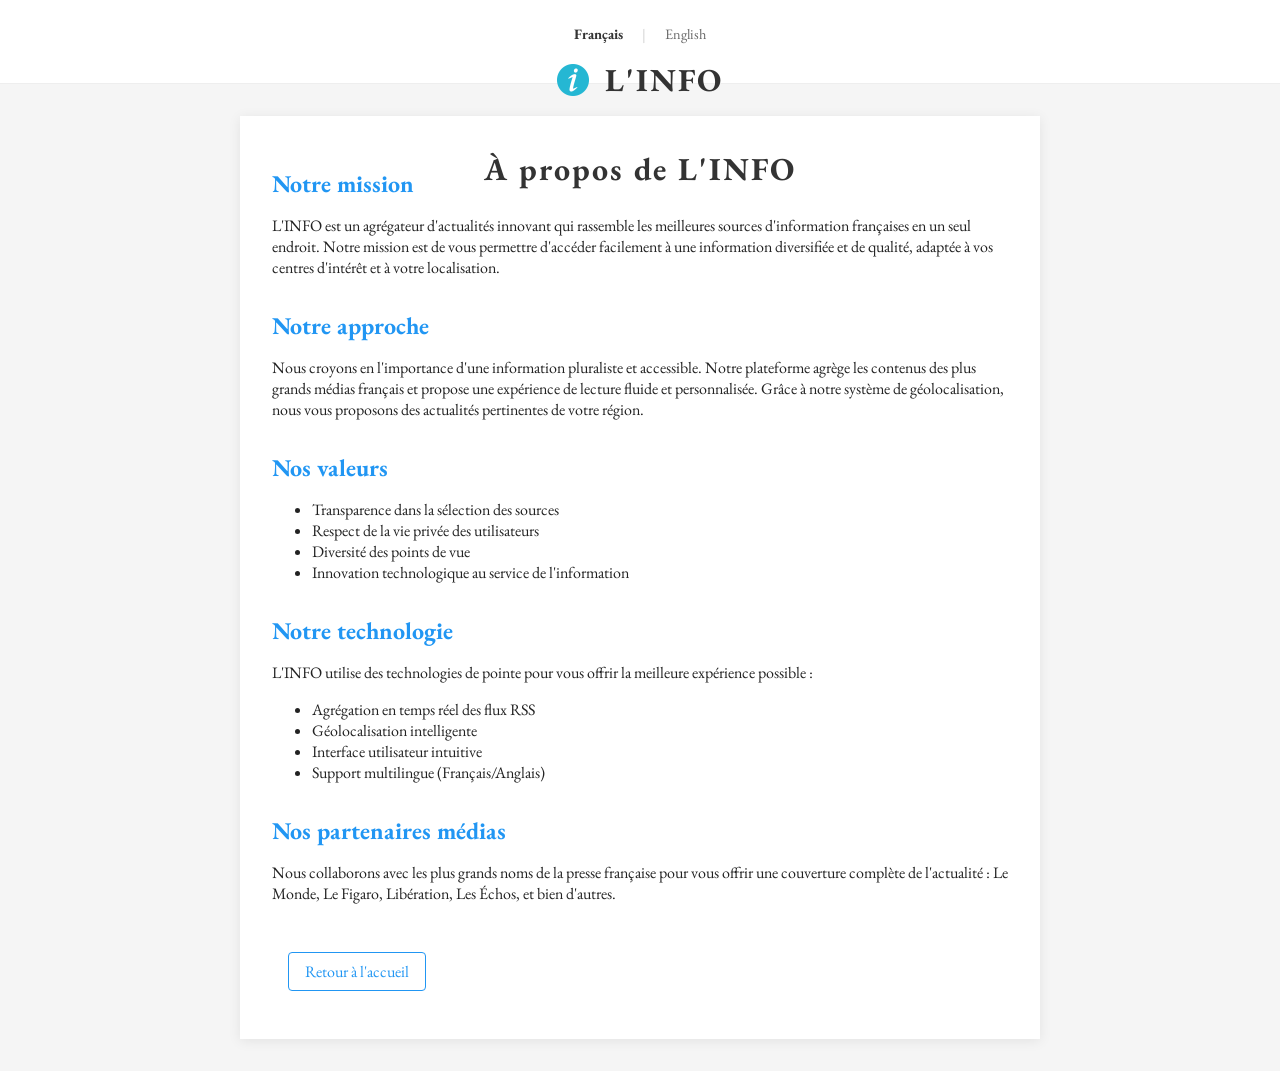
<file: about.html>
<!DOCTYPE html>
<html lang="fr">
<head>
    <meta charset="UTF-8">
    <meta name="viewport" content="width=device-width, initial-scale=1.0">
    <title>L'INFO - À propos</title>
    <link rel="stylesheet" href="style.css">
    <link rel="icon" type="image/x-icon" href="info.ico">
    <style>
        .about-content {
            max-width: 800px;
            margin: 2rem auto;
            padding: 2rem;
            background: white;
            box-shadow: 0 2px 12px rgba(0,0,0,0.08);
        }
        .about-title {
            color: #333;
            margin-bottom: 1.5rem;
            text-align: center;
        }
        .about-section {
            margin-bottom: 2rem;
        }
        .about-section h2 {
            color: #2196F3;
            margin-bottom: 1rem;
        }
        .back-link {
            display: inline-block;
            margin: 1rem;
            color: #2196F3;
            text-decoration: none;
            padding: 0.5rem 1rem;
            border: 1px solid #2196F3;
            border-radius: 4px;
            transition: all 0.3s ease;
        }
        .back-link:hover {
            background: #2196F3;
            color: white;
        }
        .team-member {
            margin: 1rem 0;
            padding: 1rem;
            background: #f8f8f8;
            border-radius: 4px;
        }
    </style>
</head>
<body>
    <header>
        <div class="language-selector">
            <a href="#" data-lang="fr" class="active">Français</a>
            <span class="separator">|</span>
            <a href="#" data-lang="en">English</a>
        </div>
        <h1>
            <a href="index.html" style="text-decoration: none; color: inherit; display: flex; align-items: center; justify-content: center; gap: 0.5rem;">
                <img src="./info.ico" alt="Logo L'INFO" class="header-logo" onerror="this.src='https://raw.githubusercontent.com/microsoft/fluentui-system-icons/master/assets/Info/SVG/ic_fluent_info_24_regular.svg'">
                L'INFO
            </a>
        </h1>
    </header>

    <main class="about-content">
        <h1 class="about-title">À propos de L'INFO</h1>
        
        <div class="about-section">
            <h2>Notre mission</h2>
            <p>L'INFO est un agrégateur d'actualités innovant qui rassemble les meilleures sources d'information françaises en un seul endroit. Notre mission est de vous permettre d'accéder facilement à une information diversifiée et de qualité, adaptée à vos centres d'intérêt et à votre localisation.</p>
        </div>

        <div class="about-section">
            <h2>Notre approche</h2>
            <p>Nous croyons en l'importance d'une information pluraliste et accessible. Notre plateforme agrège les contenus des plus grands médias français et propose une expérience de lecture fluide et personnalisée. Grâce à notre système de géolocalisation, nous vous proposons des actualités pertinentes de votre région.</p>
        </div>

        <div class="about-section">
            <h2>Nos valeurs</h2>
            <ul>
                <li>Transparence dans la sélection des sources</li>
                <li>Respect de la vie privée des utilisateurs</li>
                <li>Diversité des points de vue</li>
                <li>Innovation technologique au service de l'information</li>
            </ul>
        </div>

        <div class="about-section">
            <h2>Notre technologie</h2>
            <p>L'INFO utilise des technologies de pointe pour vous offrir la meilleure expérience possible :</p>
            <ul>
                <li>Agrégation en temps réel des flux RSS</li>
                <li>Géolocalisation intelligente</li>
                <li>Interface utilisateur intuitive</li>
                <li>Support multilingue (Français/Anglais)</li>
            </ul>
        </div>

        <div class="about-section">
            <h2>Nos partenaires médias</h2>
            <p>Nous collaborons avec les plus grands noms de la presse française pour vous offrir une couverture complète de l'actualité : Le Monde, Le Figaro, Libération, Les Échos, et bien d'autres.</p>
        </div>

        <a href="index.html" class="back-link">Retour à l'accueil</a>
    </main>
</body>
</html>
</file>
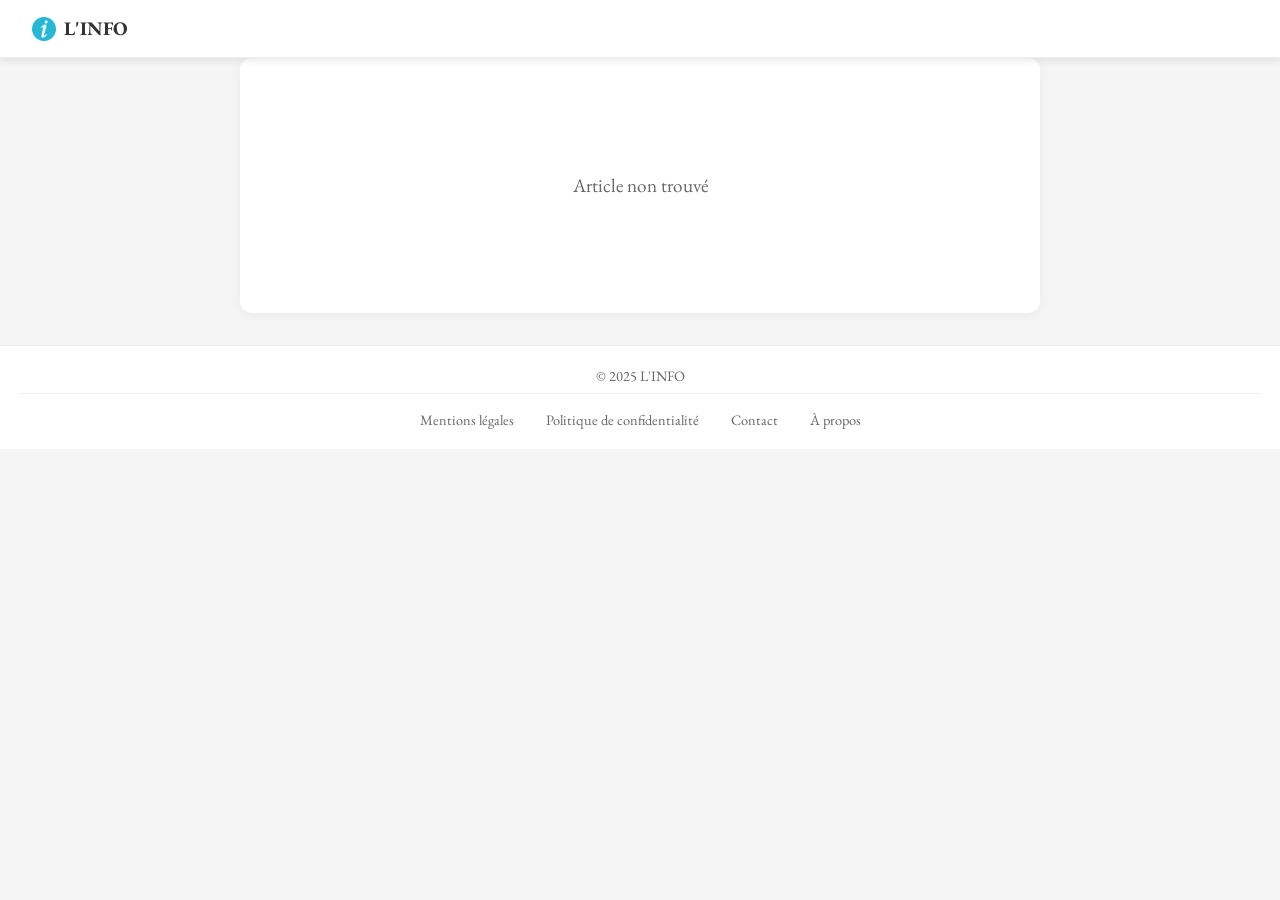
<file: article.html>
<!DOCTYPE html>
<html lang="fr">
<head>
    <meta charset="UTF-8">
    <meta name="viewport" content="width=device-width, initial-scale=1.0">
    <title>L'INFO - Article</title>
    <link rel="stylesheet" href="style.css">
    <link rel="icon" type="image/x-icon" href="info.ico">
    <style>
        .header-article {
            background: white;
            padding: 1rem 2rem;
            box-shadow: 0 2px 8px rgba(0,0,0,0.1);
            position: sticky;
            top: 0;
            z-index: 100;
            display: flex;
            align-items: center;
            justify-content: space-between;
        }

        .site-logo {
            display: flex;
            align-items: center;
            text-decoration: none;
            color: #333;
            gap: 0.5rem;
        }

        .site-logo img {
            width: 24px;
            height: 24px;
        }

        .site-logo span {
            font-size: 1.2rem;
            font-weight: bold;
        }

        .article-page {
            max-width: 800px;
            margin: 0 auto;
            padding: 2rem;
            background: white;
            border-radius: 12px;
            box-shadow: 0 2px 12px rgba(0,0,0,0.05);
        }

        .article-page-image {
            width: 100%;
            max-height: 500px;
            object-fit: cover;
            border-radius: 12px;
            margin-bottom: 2rem;
        }

        .article-page-title {
            font-size: 2.5rem;
            margin-bottom: 1.5rem;
            line-height: 1.3;
            color: #222;
        }

        .article-page-meta {
            display: flex;
            align-items: center;
            justify-content: space-between;
            margin-bottom: 2rem;
            padding-bottom: 1rem;
            border-bottom: 1px solid #eee;
            font-size: 0.95rem;
            color: #666;
        }

        .source-info {
            display: flex;
            align-items: center;
            gap: 0.5rem;
        }

        .source-favicon {
            width: 16px;
            height: 16px;
            border-radius: 3px;
        }

        .article-page-content {
            font-size: 1.2rem;
            line-height: 1.8;
            color: #333;
            margin-bottom: 2rem;
        }

        .article-actions {
            display: flex;
            justify-content: space-between;
            align-items: center;
            margin-top: 3rem;
            padding-top: 2rem;
            border-top: 1px solid #eee;
        }

        .back-button {
            background: white;
            border: 1px solid #eee;
            padding: 0.8rem 1.5rem;
            border-radius: 8px;
            cursor: pointer;
            display: flex;
            align-items: center;
            gap: 0.5rem;
            transition: all 0.2s ease;
            color: #666;
            text-decoration: none;
        }

        .back-button:hover {
            background: #f8f8f8;
            border-color: #ddd;
        }

        .original-link {
            background: #2196F3;
            color: white;
            padding: 0.8rem 1.5rem;
            border-radius: 8px;
            text-decoration: none;
            transition: background-color 0.2s ease;
        }

        .original-link:hover {
            background: #1976D2;
        }

        .loading {
            text-align: center;
            padding: 4rem;
            font-size: 1.2rem;
            color: #666;
            display: flex;
            flex-direction: column;
            align-items: center;
            gap: 1rem;
        }

        .loading-spinner {
            width: 40px;
            height: 40px;
            border: 3px solid #f3f3f3;
            border-top: 3px solid #2196F3;
            border-radius: 50%;
            animation: spin 1s linear infinite;
        }

        @keyframes spin {
            0% { transform: rotate(0deg); }
            100% { transform: rotate(360deg); }
        }

        @media (max-width: 768px) {
            .header-article {
                padding: 1rem;
            }

            .article-page {
                padding: 1rem;
                border-radius: 0;
                box-shadow: none;
            }

            .article-page-title {
                font-size: 2rem;
            }

            .article-actions {
                flex-direction: column;
                gap: 1rem;
            }

            .back-button, .original-link {
                width: 100%;
                justify-content: center;
            }
        }
    </style>
    </style>
</head>
<body>
    <header class="header-article">
        <a href="/" class="site-logo">
            <img src="./info.ico" alt="Logo L'INFO" onerror="this.src='https://raw.githubusercontent.com/microsoft/fluentui-system-icons/master/assets/Info/SVG/ic_fluent_info_24_regular.svg'">
            <span>L'INFO</span>
        </a>
    </header>

    <article class="article-page">
        <div id="articleContent" class="loading">
            <div class="loading-spinner"></div>
            <p>Chargement de l'article...</p>
        </div>
    </article>

    <div class="sidebar">
        <p class="copyright">&copy; 2025 L'INFO</p>
        <nav class="footer-links">
            <a href="/mentions-legales">Mentions légales</a>
            <a href="/politique-confidentialite">Politique de confidentialité</a>
            <a href="/contact">Contact</a>
            <a href="/a-propos">À propos</a>
        </nav>
    </div>

    <script src="article.js"></script>
</body>
</html>
</file>
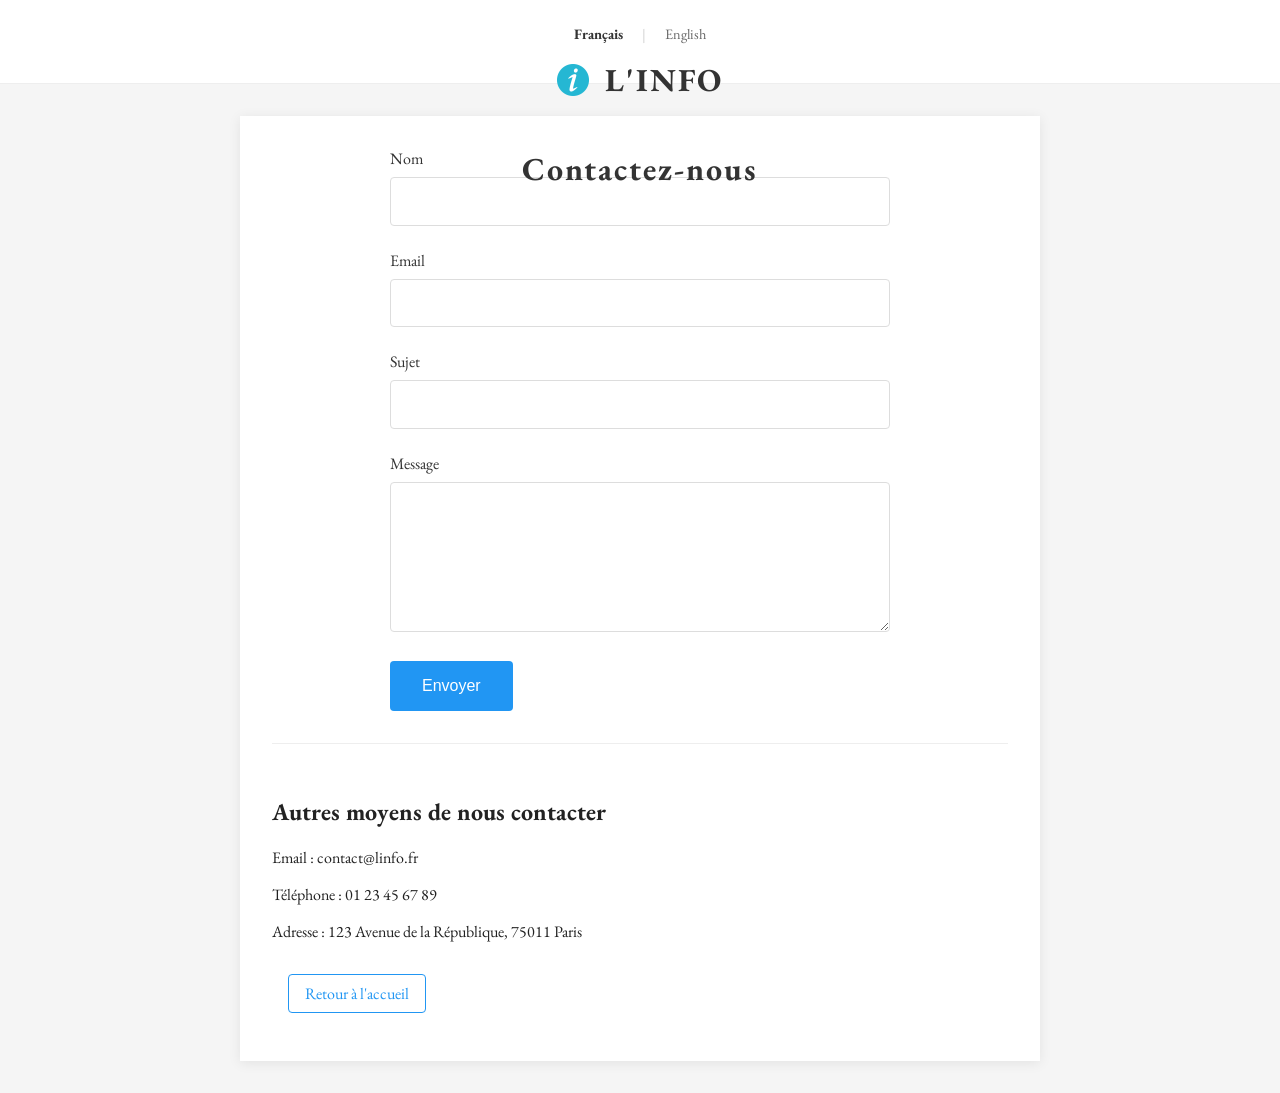
<file: contact.html>
<!DOCTYPE html>
<html lang="fr">
<head>
    <meta charset="UTF-8">
    <meta name="viewport" content="width=device-width, initial-scale=1.0">
    <title>L'INFO - Contact</title>
    <link rel="stylesheet" href="style.css">
    <link rel="icon" type="image/x-icon" href="info.ico">
    <style>
        .contact-content {
            max-width: 800px;
            margin: 2rem auto;
            padding: 2rem;
            background: white;
            box-shadow: 0 2px 12px rgba(0,0,0,0.08);
        }
        .contact-title {
            color: #333;
            margin-bottom: 1.5rem;
            text-align: center;
        }
        .contact-form {
            max-width: 500px;
            margin: 0 auto;
        }
        .form-group {
            margin-bottom: 1.5rem;
        }
        .form-group label {
            display: block;
            margin-bottom: 0.5rem;
            color: #333;
        }
        .form-group input,
        .form-group textarea {
            width: 100%;
            padding: 0.8rem;
            border: 1px solid #ddd;
            border-radius: 4px;
            font-size: 1rem;
            font-family: inherit;
        }
        .form-group textarea {
            min-height: 150px;
            resize: vertical;
        }
        .submit-btn {
            background: #2196F3;
            color: white;
            border: none;
            padding: 1rem 2rem;
            border-radius: 4px;
            cursor: pointer;
            font-size: 1rem;
            transition: background 0.3s ease;
        }
        .submit-btn:hover {
            background: #1976D2;
        }
        .back-link {
            display: inline-block;
            margin: 1rem;
            color: #2196F3;
            text-decoration: none;
            padding: 0.5rem 1rem;
            border: 1px solid #2196F3;
            border-radius: 4px;
            transition: all 0.3s ease;
        }
        .back-link:hover {
            background: #2196F3;
            color: white;
        }
        .contact-info {
            margin-top: 2rem;
            padding-top: 2rem;
            border-top: 1px solid #eee;
        }
    </style>
</head>
<body>
    <header>
        <div class="language-selector">
            <a href="#" data-lang="fr" class="active">Français</a>
            <span class="separator">|</span>
            <a href="#" data-lang="en">English</a>
        </div>
        <h1>
            <a href="index.html" style="text-decoration: none; color: inherit; display: flex; align-items: center; justify-content: center; gap: 0.5rem;">
                <img src="./info.ico" alt="Logo L'INFO" class="header-logo" onerror="this.src='https://raw.githubusercontent.com/microsoft/fluentui-system-icons/master/assets/Info/SVG/ic_fluent_info_24_regular.svg'">
                L'INFO
            </a>
        </h1>
    </header>

    <main class="contact-content">
        <h1 class="contact-title">Contactez-nous</h1>
        
        <form class="contact-form" id="contactForm">
            <div class="form-group">
                <label for="name">Nom</label>
                <input type="text" id="name" name="name" required>
            </div>
            
            <div class="form-group">
                <label for="email">Email</label>
                <input type="email" id="email" name="email" required>
            </div>
            
            <div class="form-group">
                <label for="subject">Sujet</label>
                <input type="text" id="subject" name="subject" required>
            </div>
            
            <div class="form-group">
                <label for="message">Message</label>
                <textarea id="message" name="message" required></textarea>
            </div>
            
            <button type="submit" class="submit-btn">Envoyer</button>
        </form>

        <div class="contact-info">
            <h2>Autres moyens de nous contacter</h2>
            <p>Email : contact@linfo.fr</p>
            <p>Téléphone : 01 23 45 67 89</p>
            <p>Adresse : 123 Avenue de la République, 75011 Paris</p>
        </div>

        <a href="index.html" class="back-link">Retour à l'accueil</a>
    </main>

    <script>
        document.getElementById('contactForm').addEventListener('submit', function(e) {
            e.preventDefault();
            alert('Votre message a été envoyé. Nous vous répondrons dans les plus brefs délais.');
            this.reset();
        });
    </script>
</body>
</html>
</file>
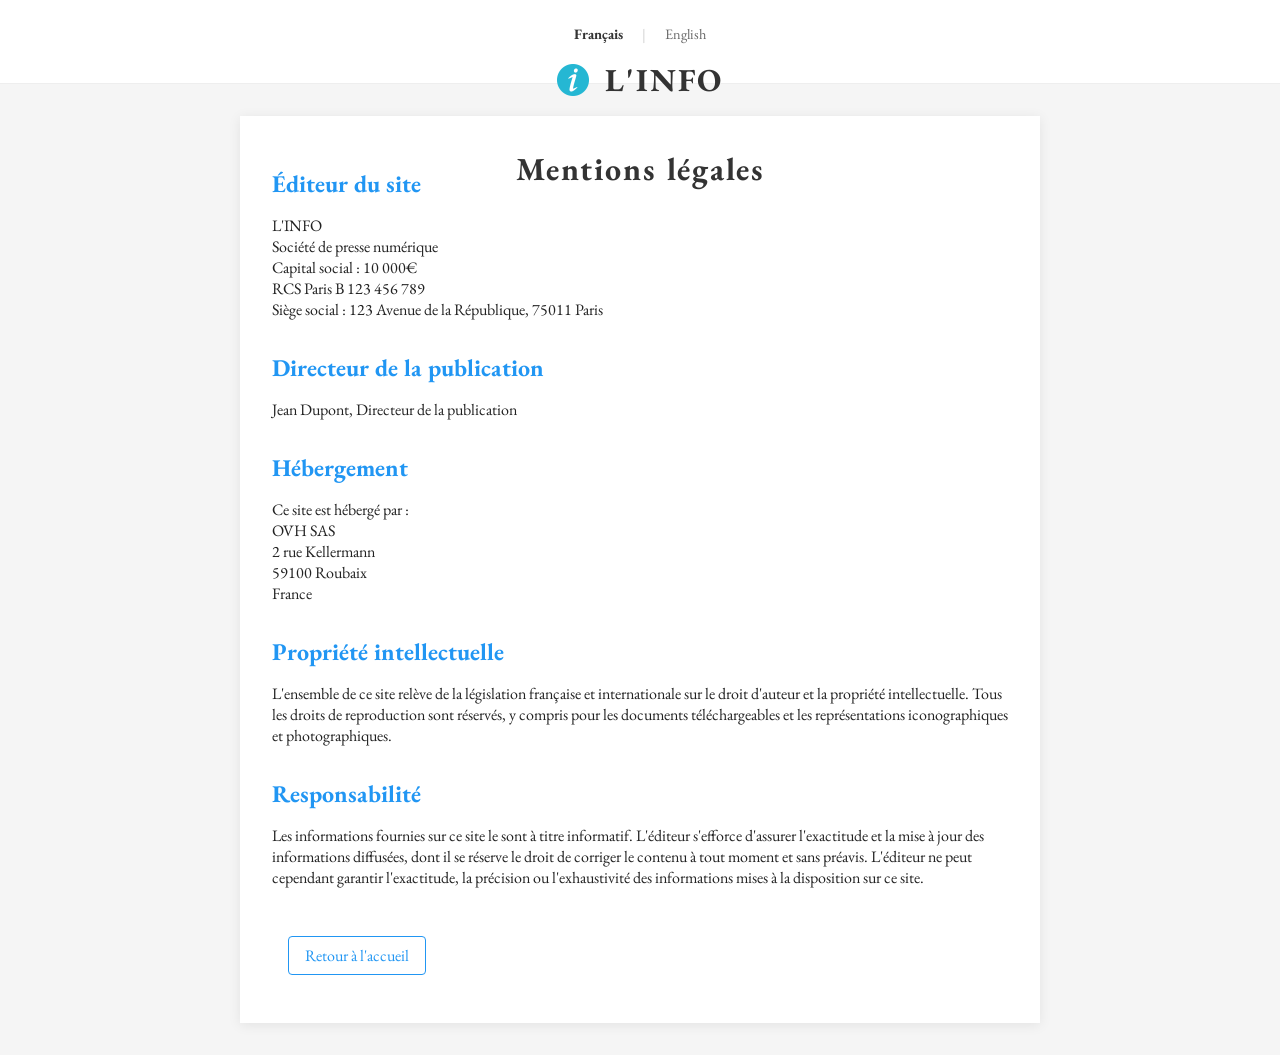
<file: mentions-legales.html>
<!DOCTYPE html>
<html lang="fr">
<head>
    <meta charset="UTF-8">
    <meta name="viewport" content="width=device-width, initial-scale=1.0">
    <title>L'INFO - Mentions légales</title>
    <link rel="stylesheet" href="style.css">
    <link rel="icon" type="image/x-icon" href="info.ico">
    <style>
        .legal-content {
            max-width: 800px;
            margin: 2rem auto;
            padding: 2rem;
            background: white;
            box-shadow: 0 2px 12px rgba(0,0,0,0.08);
        }
        .legal-title {
            color: #333;
            margin-bottom: 1.5rem;
            text-align: center;
        }
        .legal-section {
            margin-bottom: 2rem;
        }
        .legal-section h2 {
            color: #2196F3;
            margin-bottom: 1rem;
        }
        .back-link {
            display: inline-block;
            margin: 1rem;
            color: #2196F3;
            text-decoration: none;
            padding: 0.5rem 1rem;
            border: 1px solid #2196F3;
            border-radius: 4px;
            transition: all 0.3s ease;
        }
        .back-link:hover {
            background: #2196F3;
            color: white;
        }
    </style>
</head>
<body>
    <header>
        <div class="language-selector">
            <a href="#" data-lang="fr" class="active">Français</a>
            <span class="separator">|</span>
            <a href="#" data-lang="en">English</a>
        </div>
        <h1>
            <a href="index.html" style="text-decoration: none; color: inherit; display: flex; align-items: center; justify-content: center; gap: 0.5rem;">
                <img src="./info.ico" alt="Logo L'INFO" class="header-logo" onerror="this.src='https://raw.githubusercontent.com/microsoft/fluentui-system-icons/master/assets/Info/SVG/ic_fluent_info_24_regular.svg'">
                L'INFO
            </a>
        </h1>
    </header>

    <main class="legal-content">
        <h1 class="legal-title">Mentions légales</h1>
        
        <div class="legal-section">
            <h2>Éditeur du site</h2>
            <p>L'INFO<br>
            Société de presse numérique<br>
            Capital social : 10 000€<br>
            RCS Paris B 123 456 789<br>
            Siège social : 123 Avenue de la République, 75011 Paris</p>
        </div>

        <div class="legal-section">
            <h2>Directeur de la publication</h2>
            <p>Jean Dupont, Directeur de la publication</p>
        </div>

        <div class="legal-section">
            <h2>Hébergement</h2>
            <p>Ce site est hébergé par :<br>
            OVH SAS<br>
            2 rue Kellermann<br>
            59100 Roubaix<br>
            France</p>
        </div>

        <div class="legal-section">
            <h2>Propriété intellectuelle</h2>
            <p>L'ensemble de ce site relève de la législation française et internationale sur le droit d'auteur et la propriété intellectuelle. Tous les droits de reproduction sont réservés, y compris pour les documents téléchargeables et les représentations iconographiques et photographiques.</p>
        </div>

        <div class="legal-section">
            <h2>Responsabilité</h2>
            <p>Les informations fournies sur ce site le sont à titre informatif. L'éditeur s'efforce d'assurer l'exactitude et la mise à jour des informations diffusées, dont il se réserve le droit de corriger le contenu à tout moment et sans préavis. L'éditeur ne peut cependant garantir l'exactitude, la précision ou l'exhaustivité des informations mises à la disposition sur ce site.</p>
        </div>

        <a href="index.html" class="back-link">Retour à l'accueil</a>
    </main>
</body>
</html>
</file>
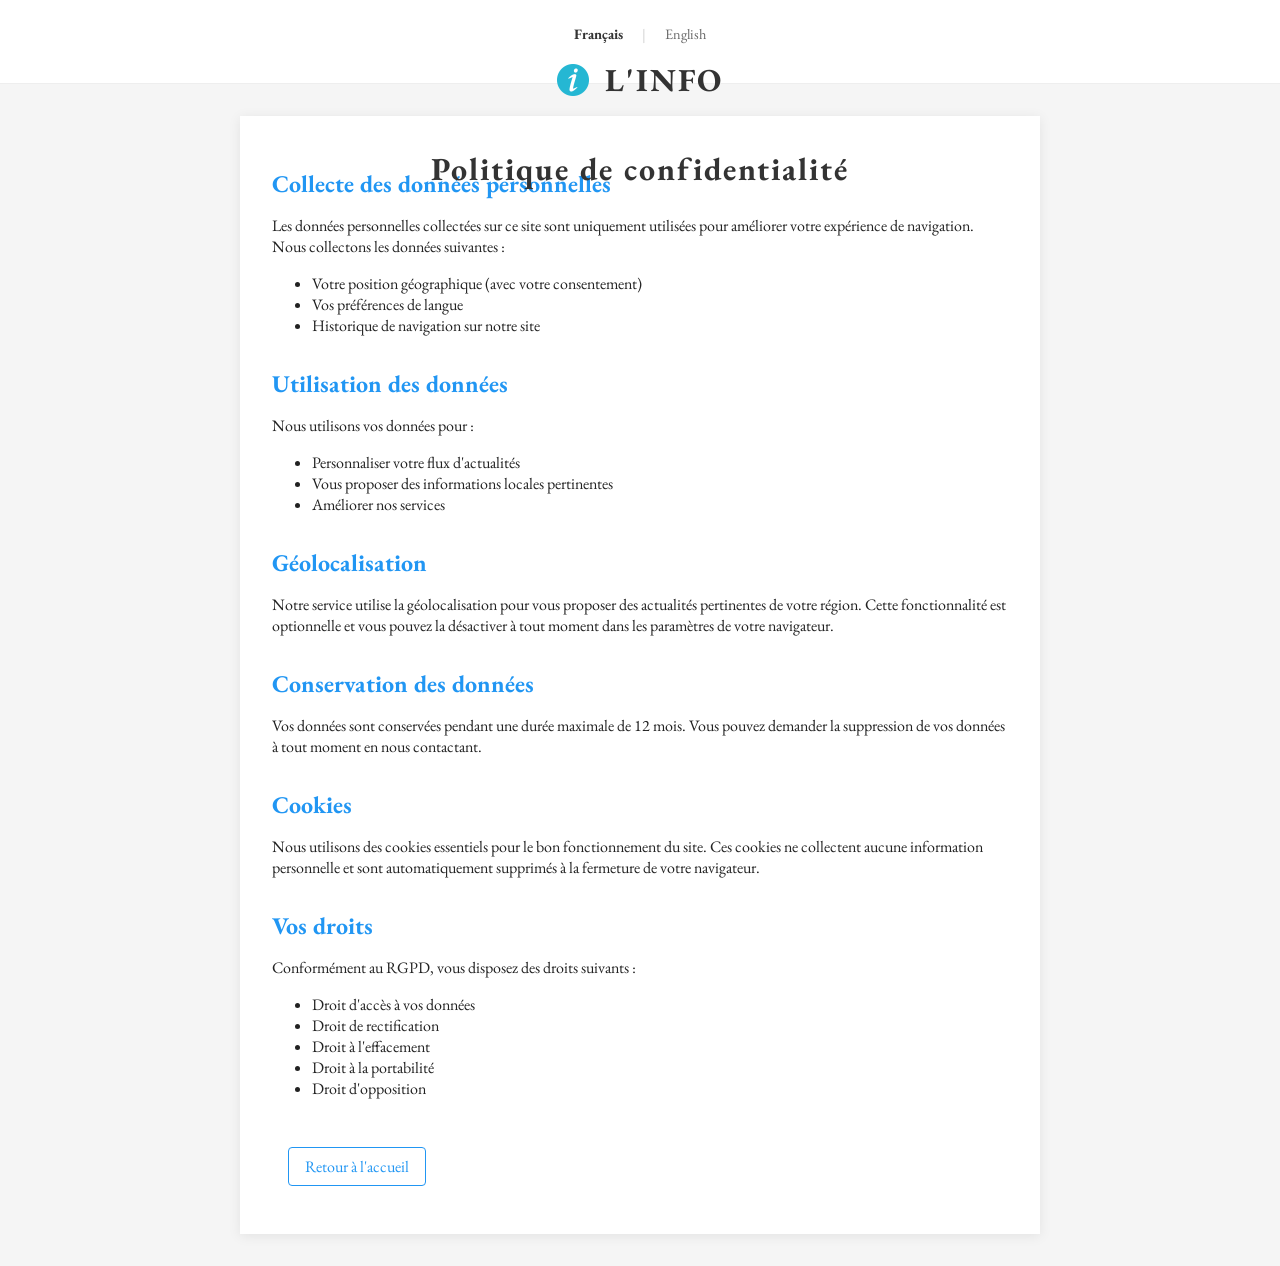
<file: privacy-policy.html>
<!DOCTYPE html>
<html lang="fr">
<head>
    <meta charset="UTF-8">
    <meta name="viewport" content="width=device-width, initial-scale=1.0">
    <title>L'INFO - Politique de confidentialité</title>
    <link rel="stylesheet" href="style.css">
    <link rel="icon" type="image/x-icon" href="info.ico">
    <style>
        .privacy-content {
            max-width: 800px;
            margin: 2rem auto;
            padding: 2rem;
            background: white;
            box-shadow: 0 2px 12px rgba(0,0,0,0.08);
        }
        .privacy-title {
            color: #333;
            margin-bottom: 1.5rem;
            text-align: center;
        }
        .privacy-section {
            margin-bottom: 2rem;
        }
        .privacy-section h2 {
            color: #2196F3;
            margin-bottom: 1rem;
        }
        .back-link {
            display: inline-block;
            margin: 1rem;
            color: #2196F3;
            text-decoration: none;
            padding: 0.5rem 1rem;
            border: 1px solid #2196F3;
            border-radius: 4px;
            transition: all 0.3s ease;
        }
        .back-link:hover {
            background: #2196F3;
            color: white;
        }
    </style>
</head>
<body>
    <header>
        <div class="language-selector">
            <a href="#" data-lang="fr" class="active">Français</a>
            <span class="separator">|</span>
            <a href="#" data-lang="en">English</a>
        </div>
        <h1>
            <a href="index.html" style="text-decoration: none; color: inherit; display: flex; align-items: center; justify-content: center; gap: 0.5rem;">
                <img src="./info.ico" alt="Logo L'INFO" class="header-logo" onerror="this.src='https://raw.githubusercontent.com/microsoft/fluentui-system-icons/master/assets/Info/SVG/ic_fluent_info_24_regular.svg'">
                L'INFO
            </a>
        </h1>
    </header>

    <main class="privacy-content">
        <h1 class="privacy-title">Politique de confidentialité</h1>
        
        <div class="privacy-section">
            <h2>Collecte des données personnelles</h2>
            <p>Les données personnelles collectées sur ce site sont uniquement utilisées pour améliorer votre expérience de navigation. Nous collectons les données suivantes :</p>
            <ul>
                <li>Votre position géographique (avec votre consentement)</li>
                <li>Vos préférences de langue</li>
                <li>Historique de navigation sur notre site</li>
            </ul>
        </div>

        <div class="privacy-section">
            <h2>Utilisation des données</h2>
            <p>Nous utilisons vos données pour :</p>
            <ul>
                <li>Personnaliser votre flux d'actualités</li>
                <li>Vous proposer des informations locales pertinentes</li>
                <li>Améliorer nos services</li>
            </ul>
        </div>

        <div class="privacy-section">
            <h2>Géolocalisation</h2>
            <p>Notre service utilise la géolocalisation pour vous proposer des actualités pertinentes de votre région. Cette fonctionnalité est optionnelle et vous pouvez la désactiver à tout moment dans les paramètres de votre navigateur.</p>
        </div>

        <div class="privacy-section">
            <h2>Conservation des données</h2>
            <p>Vos données sont conservées pendant une durée maximale de 12 mois. Vous pouvez demander la suppression de vos données à tout moment en nous contactant.</p>
        </div>

        <div class="privacy-section">
            <h2>Cookies</h2>
            <p>Nous utilisons des cookies essentiels pour le bon fonctionnement du site. Ces cookies ne collectent aucune information personnelle et sont automatiquement supprimés à la fermeture de votre navigateur.</p>
        </div>

        <div class="privacy-section">
            <h2>Vos droits</h2>
            <p>Conformément au RGPD, vous disposez des droits suivants :</p>
            <ul>
                <li>Droit d'accès à vos données</li>
                <li>Droit de rectification</li>
                <li>Droit à l'effacement</li>
                <li>Droit à la portabilité</li>
                <li>Droit d'opposition</li>
            </ul>
        </div>

        <a href="index.html" class="back-link">Retour à l'accueil</a>
    </main>
</body>
</html>
</file>
<file: style.css>
@import url('https://fonts.googleapis.com/css2?family=EB+Garamond:wght@400;700&display=swap');
@import url('mobile.css');

body {
    margin: 0;
    font-family: 'EB Garamond', serif;
    background: #f5f5f5;
    color: #222;
    -webkit-text-size-adjust: 100%; /* Empêche l'ajustement automatique de la taille du texte sur iOS */
    -webkit-font-smoothing: antialiased; /* Lissage des polices */
    -moz-osx-font-smoothing: grayscale;
}

header {
    background: white;
    color: #333;
    padding: 1.5rem;
    text-align: center;
    border-bottom: 1px solid #eee;
}

.language-selector {
    text-align: center;
    margin-bottom: 1rem;
    font-size: 0.9rem;
}

.language-selector a {
    color: #666;
    text-decoration: none;
    padding: 0.3rem 0.5rem;
}

.language-selector a:hover {
    color: #333;
}

.language-selector a.active {
    color: #333;
    font-weight: bold;
}

.language-selector .separator {
    color: #ccc;
    margin: 0 0.5rem;
}

h1 {
    font-size: 2rem;
    letter-spacing: 2px;
    font-family: 'EB Garamond', serif;
    display: flex;
    align-items: center;
    justify-content: center;
    gap: 0.5rem;
    color: #333;
}

.header-logo {
    width: 32px;
    height: 32px;
    vertical-align: middle;
    object-fit: contain;
    margin-right: 0.5rem;
}

.header-title-container {
    display: flex;
    align-items: center;
    justify-content: space-between;
    width: 100%;
    margin: 1rem 0;
    position: relative;
}

.datetime {
    position: absolute;
    left: 2rem;
    text-align: left;
    color: #333;
    font-size: 0.9rem;
}

.date {
    font-weight: bold;
    margin-bottom: 0.2rem;
}

.time {
    color: #666;
}

h1 {
    position: absolute;
    left: 50%;
    transform: translateX(-50%);
    margin: 0;
}

.auth-buttons {
    display: flex;
    gap: 1rem;
    margin-left: auto;
    margin-right: 2rem;
}

.auth-button {
    padding: 0.6rem 1.2rem;
    border-radius: 4px;
    font-size: 0.9rem;
    text-decoration: none;
    transition: all 0.2s ease;
    cursor: pointer;
    white-space: nowrap;
}

.auth-button.login, .auth-button.register {
    background: white;
    color: #333;
    border: 1px solid #333;
    display: flex;
    align-items: center;
    gap: 0.5rem;
}

.login-icon {
    width: 20px;
    height: 20px;
    fill: none;
    stroke: currentColor;
}

.auth-button:hover {
    transform: translateY(-2px);
    box-shadow: 0 2px 8px rgba(33, 150, 243, 0.2);
}

.search-container {
    display: flex;
    justify-content: center;
    align-items: stretch;
    margin: 2rem auto;
    width: 90%;
    max-width: 500px;
    gap: 0;
}

#searchBar {
    flex: 1;
    padding: 0.8rem 2.5rem 0.8rem 0.8rem;
    font-size: 1.1rem;
    border-radius: 0;
    border: 1px solid #ccc;
    border-right: none;
    box-shadow: none;
    transition: none;
    background-color: white;
    -webkit-appearance: none;
    -moz-appearance: none;
    appearance: none;
}

.search-container {
    position: relative;
}

.clear-search {
    position: absolute;
    right: 160px; /* Déplacé encore plus à gauche */
    top: 50%;
    transform: translateY(-50%);
    background: none;
    border: none;
    padding: 0.5rem;
    cursor: pointer;
    opacity: 0;
    visibility: hidden;
    transition: opacity 0.2s ease;
    z-index: 2;
}

.clear-search svg {
    width: 16px;
    height: 16px;
    fill: #666;
    transition: fill 0.2s ease;
}

.clear-search:hover svg {
    fill: #333;
}

.clear-search.visible {
    opacity: 1;
    visibility: visible;
}

#searchBar:focus {
    outline: none;
    border-color: #ccc;
    background-color: white;
}

#searchButton {
    padding: 0.8rem 1.5rem;
    font-size: 1.1rem;
    background-color: white;
    color: #333333;
    border: 1px solid #ccc;
    cursor: pointer;
    transition: none;
    margin-left: 0;
    outline: none;
}

#searchButton:hover {
    border-color: #ccc;
    color: #000000;
}

#searchButton:active, #searchButton:focus {
    background-color: white;
    color: #333333;
    border-color: #ccc;
    outline: none;
}

main {
    padding: 2rem;
    max-width: 1200px;
    margin: 0 auto;
}

.latest-news-title {
    text-align: center;
    margin: 0.5rem 0 1rem 0;
    color: #333;
    font-size: 1.8rem;
    transition: all 0.3s ease;
    width: 100%;
}

#results, #latestResults {
    display: none; /* Par défaut, les deux conteneurs sont masqués */
    grid-template-columns: repeat(auto-fill, minmax(300px, 1fr));
    gap: 1.5rem;
    margin: 2rem auto;
    max-width: 1600px;
    padding: 0 1rem;
    animation: fadeIn 0.3s ease;
}

@keyframes fadeIn {
    from { opacity: 0; }
    to { opacity: 1; }
}

.article {
    background: #fff;
    border-radius: 0;
    box-shadow: 0 2px 12px rgba(0,0,0,0.08);
    overflow: hidden;
    height: 100%;
    display: flex;
    flex-direction: column;
    transition: transform 0.2s ease, box-shadow 0.2s ease;
}

.article:hover {
    transform: translateY(-4px);
    box-shadow: 0 8px 24px rgba(0,0,0,0.12);
}

.article-image {
    width: 100%;
    height: 200px;
    object-fit: cover;
}

.article-content {
    padding: 1rem;
    flex-grow: 1;
    display: flex;
    flex-direction: column;
}

.article-title {
    font-size: 1.2rem;
    font-weight: bold;
    margin-bottom: 1rem;
    color: #222;
    text-decoration: none;
    line-height: 1.4;
    transition: color 0.2s ease;
}

.article-title:hover {
    color: #2196F3;
}

.article-description {
    font-size: 0.9rem;
    color: #666;
    margin-bottom: 1rem;
    line-height: 1.4;
    flex-grow: 1;
}

.article-source {
    font-size: 0.9rem;
    color: #888;
    margin-top: auto;
    display: flex;
    align-items: center;
    justify-content: space-between;
    gap: 0.5rem;
}

.source-info {
    display: flex;
    align-items: center;
    gap: 0.5rem;
}

.source-favicon {
    width: 16px;
    height: 16px;
    border-radius: 3px;
}



.article-date {
    font-size: 0.85rem;
    color: #666;
    white-space: nowrap;
}

.loading-spinner {
    width: 30px;
    height: 30px;
    border: 3px solid #f3f3f3;
    border-top: 3px solid #2196F3;
    border-radius: 50%;
    animation: spin 1s linear infinite;
    margin: 1rem auto;
}

.search-count {
    padding: 1rem;
    color: #666;
    font-size: 0.9rem;
    border-bottom: 1px solid #eee;
    margin-bottom: 1rem;
}

.no-results {
    text-align: center;
    padding: 2rem;
    color: #666;
}

.no-results p:first-child {
    font-size: 1.2rem;
    margin-bottom: 0.5rem;
    color: #333;
}

.no-results p:last-child {
    font-size: 0.9rem;
}

@keyframes spin {
    0% { transform: rotate(0deg); }
    100% { transform: rotate(360deg); }
}

.modal {
    display: none;
    position: fixed;
    top: 0;
    left: 0;
    width: 100%;
    height: 100%;
    background: rgba(0, 0, 0, 0.8);
    z-index: 1000;
    overflow-y: auto;
}

.modal.active {
    display: flex;
    animation: fadeIn 0.3s ease;
}

.modal-content {
    background: white;
    width: 90%;
    max-width: 900px;
    margin: 2rem auto;
    border-radius: 12px;
    box-shadow: 0 4px 24px rgba(0, 0, 0, 0.2);
    position: relative;
    animation: slideIn 0.3s ease;
}

.modal-header {
    position: sticky;
    top: 0;
    background: white;
    padding: 1.5rem;
    border-bottom: 1px solid #eee;
    border-radius: 12px 12px 0 0;
}

.modal-close {
    position: absolute;
    top: 1rem;
    right: 1rem;
    background: none;
    border: none;
    font-size: 1.5rem;
    cursor: pointer;
    color: #666;
    width: 32px;
    height: 32px;
    border-radius: 50%;
    display: flex;
    align-items: center;
    justify-content: center;
    transition: background-color 0.2s ease;
}

.modal-close:hover {
    background-color: #f0f0f0;
}

.modal-body {
    padding: 1.5rem;
}

.modal-image {
    width: 100%;
    max-height: 500px;
    object-fit: cover;
    border-radius: 8px;
    margin-bottom: 1.5rem;
}

.modal-title {
    font-size: 1.8rem;
    margin-bottom: 1rem;
    line-height: 1.4;
}

.modal-source {
    margin-bottom: 1.5rem;
    color: #666;
}

.modal-text {
    font-size: 1.1rem;
    line-height: 1.6;
    color: #333;
}

.modal-footer {
    padding: 1.5rem;
    border-top: 1px solid #eee;
    display: flex;
    justify-content: space-between;
    align-items: center;
}

.original-link {
    display: inline-flex;
    align-items: center;
    padding: 0.8rem 1.5rem;
    background: #2196F3;
    color: white;
    text-decoration: none;
    border-radius: 6px;
    transition: background-color 0.2s ease;
}

.original-link:hover {
    background: #1976D2;
}

@keyframes fadeIn {
    from { opacity: 0; }
    to { opacity: 1; }
}

@keyframes slideIn {
    from { transform: translateY(20px); opacity: 0; }
    to { transform: translateY(0); opacity: 1; }
}

footer {
    text-align: center;
    padding: 2rem;
    color: #666;
}

.sidebar {
    position: relative;
    left: 0;
    right: 0;
    background-color: white;
    padding: 20px;
    border-top: 1px solid #eee;
    text-align: center;
    margin-top: 2rem;
}

.footer-links {
    display: flex;
    justify-content: center;
    gap: 2rem;
    margin-top: 1rem;
}

.footer-links a {
    color: #666;
    text-decoration: none;
    font-size: 0.9rem;
    transition: color 0.2s ease;
}

.footer-links a:hover {
    color: #333;
    text-decoration: underline;
}

.copyright {
    margin: 0;
    color: #666;
    font-size: 0.9rem;
    padding-bottom: 0.5rem;
    border-bottom: 1px solid #eee;
}

@media (max-width: 768px) {
    h1 {
        font-size: 1.3rem;
    }
    .auth-buttons {
        position: static;
        margin-top: 1rem;
    }
    #searchBar {
        font-size: 1rem;
    }
    #results, #latestResults {
        grid-template-columns: 1fr;
    }
    .sidebar {
        position: fixed;
        bottom: 0;
        right: 0;
        transform: none;
        width: auto;
        border-radius: 8px 0 0 0;
    }
}
</file>
